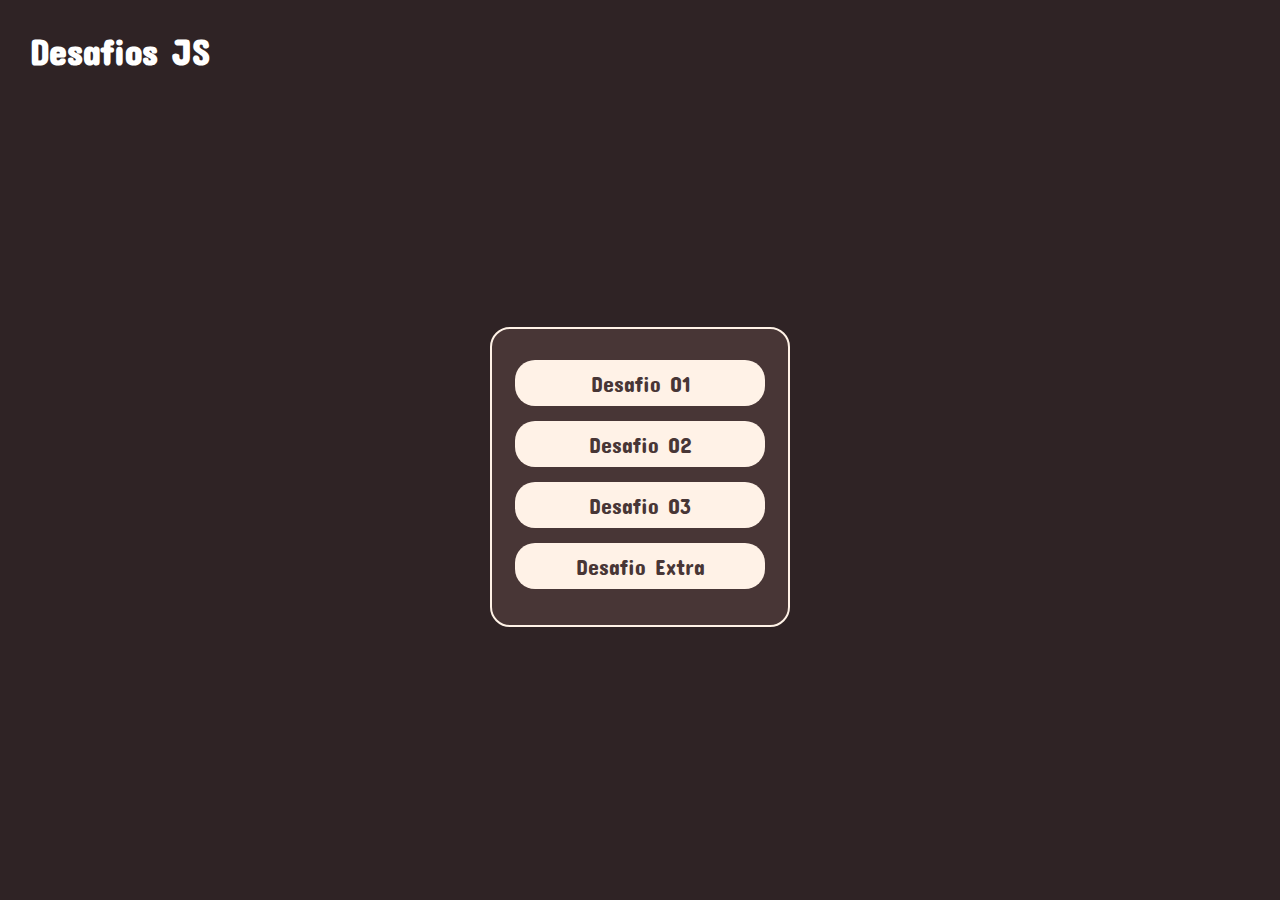
<file: index.html>
<!DOCTYPE html>
<html lang="pt-BR">
<head>
    <meta charset="UTF-8">
    <meta http-equiv="X-UA-Compatible" content="IE=edge">
    <meta name="viewport" content="width=device-width, initial-scale=1.0">

    <link rel="stylesheet" href="./CSS/style.css">
    <title>Desafio JS</title>
</head>
<body>
    <h1>Desafios JS</h1>
    <div class="content">
        <div class="container">
            <a href="./HTML/desafio-01.html" class="btn">Desafio 01</a>
            <a href="./HTML/desafio-02.html" class="btn">Desafio 02</a>
            <a href="./HTML/desafio-03.html" class="btn">Desafio 03</a>
            <a href="./HTML/desafio-extra.html" class="btn">Desafio Extra</a>
        </div>
    </div>
</body>
</html>
</file>
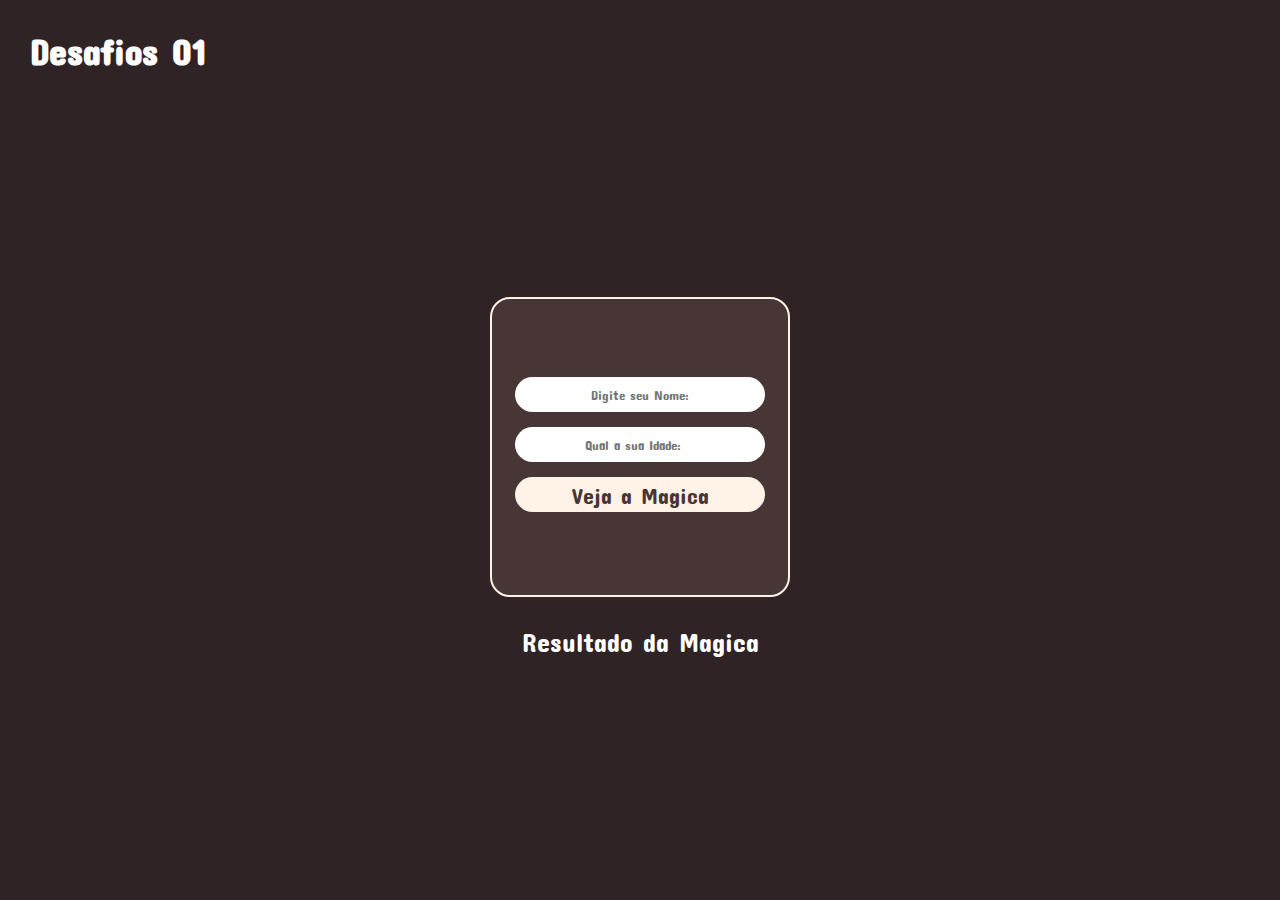
<file: HTML/desafio-01.html>
<!DOCTYPE html>
<html lang="pt-BR">
<head>
    <meta charset="UTF-8">
    <meta http-equiv="X-UA-Compatible" content="IE=edge">
    <meta name="viewport" content="width=device-width, initial-scale=1.0">

    <link rel="stylesheet" href="../CSS/style.css">
    <title>Desafio JS</title>
</head>
<body>
    <a href="../index.html"><h1>Desafios 01</h1></a> 
    <div class="content">
        <div class="container">
                <input type="text" id="name" name="name" placeholder="Digite seu Nome:" >
                <input type="number" id="idade" name="idade" placeholder="Qual a sua Idade:" >
                <input class="btn btn-form" type="submit" onclick="calculo()" value="Veja a Magica">
        </div>
        <p id="result">Resultado da Magica</p>
    </div>

    <script src="../JS/main.js"></script>
</body>
</html>
</file>
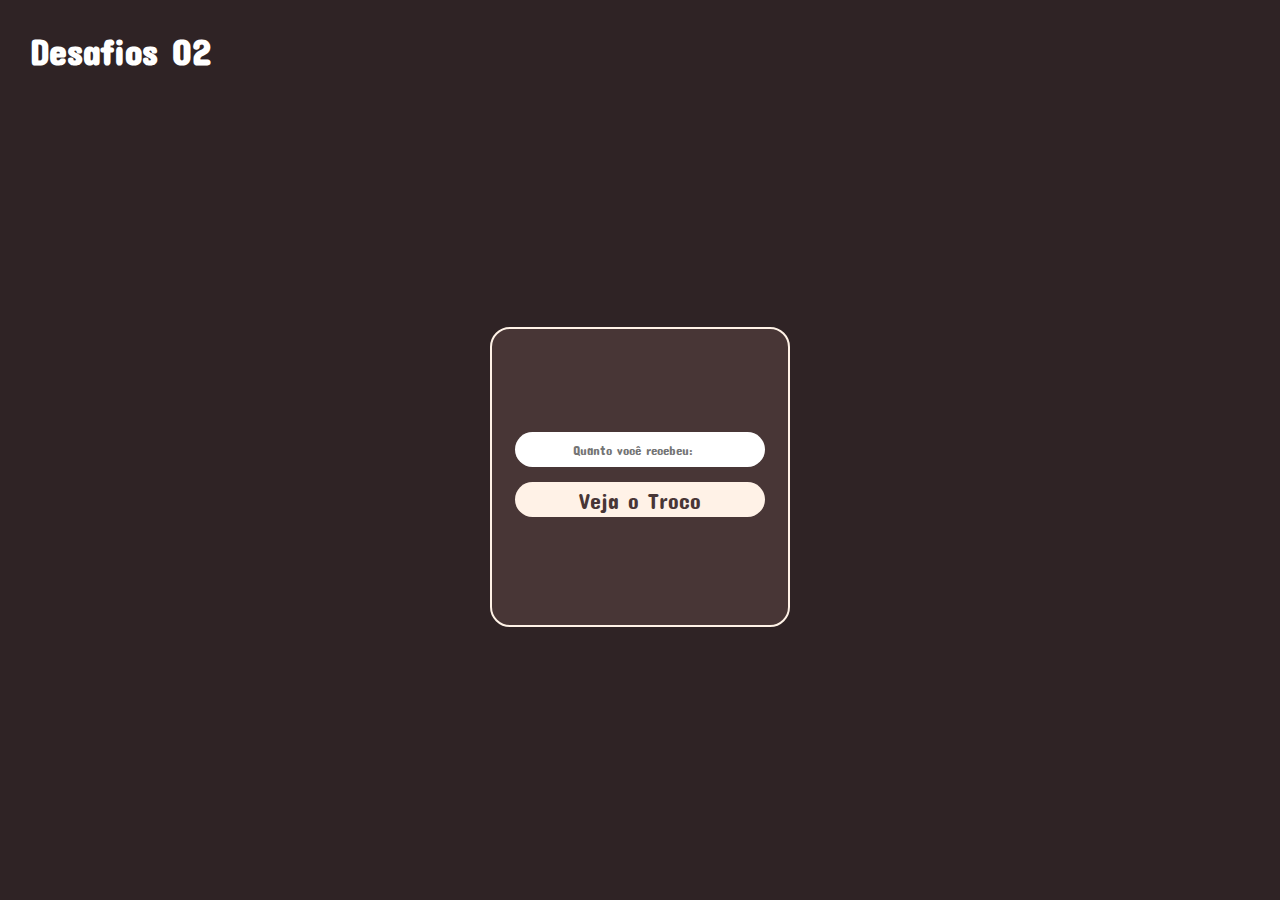
<file: HTML/desafio-02.html>
<!DOCTYPE html>
<html lang="pt-BR">
<head>
    <meta charset="UTF-8">
    <meta http-equiv="X-UA-Compatible" content="IE=edge">
    <meta name="viewport" content="width=device-width, initial-scale=1.0">

    <link rel="stylesheet" href="../CSS/style.css">
    <title>Desafio JS</title>
</head>
<body>
   <a href="../index.html"><h1>Desafios 02</h1></a> 
    <div class="content">
        <div class="container">
            <input type="number" id="idade" name="idade" placeholder="Quanto você recebeu:" >
            <input class="btn btn-form" type="submit" onclick="troco()" value="Veja o Troco">
        </div>
        <div id="res"></div>
    </div>
   
    <script src="../JS/main.js"></script>
</body>
</html>
</file>
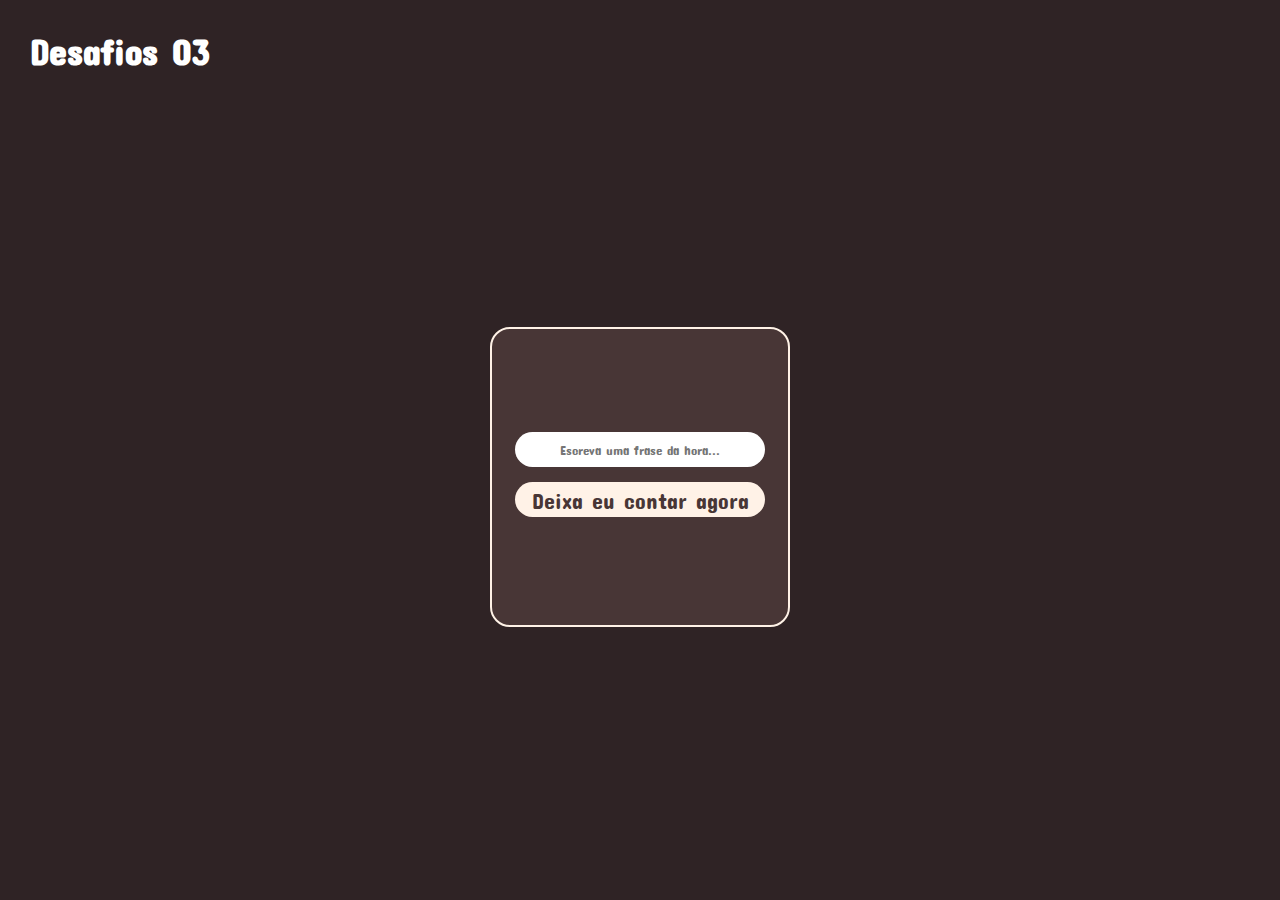
<file: HTML/desafio-03.html>
<!DOCTYPE html>
<html lang="pt-BR">
<head>
    <meta charset="UTF-8">
    <meta http-equiv="X-UA-Compatible" content="IE=edge">
    <meta name="viewport" content="width=device-width, initial-scale=1.0">

    <link rel="stylesheet" href="../CSS/style.css">
    <title>Desafio JS</title>
</head>
<body>
   <a href="../index.html"><h1>Desafios 03</h1></a> 
    <div class="content">
        <div class="container">
            <input type="text" id="text" name="text" placeholder="Escreva uma frase da hora..." >
            <input class="btn btn-form" type="submit" onclick="frase()" value="Deixa eu contar agora">
        </div>
        <div id="res"></div>
    </div>
   
    <script src="../JS/main.js"></script>
</body>
</html>
</file>
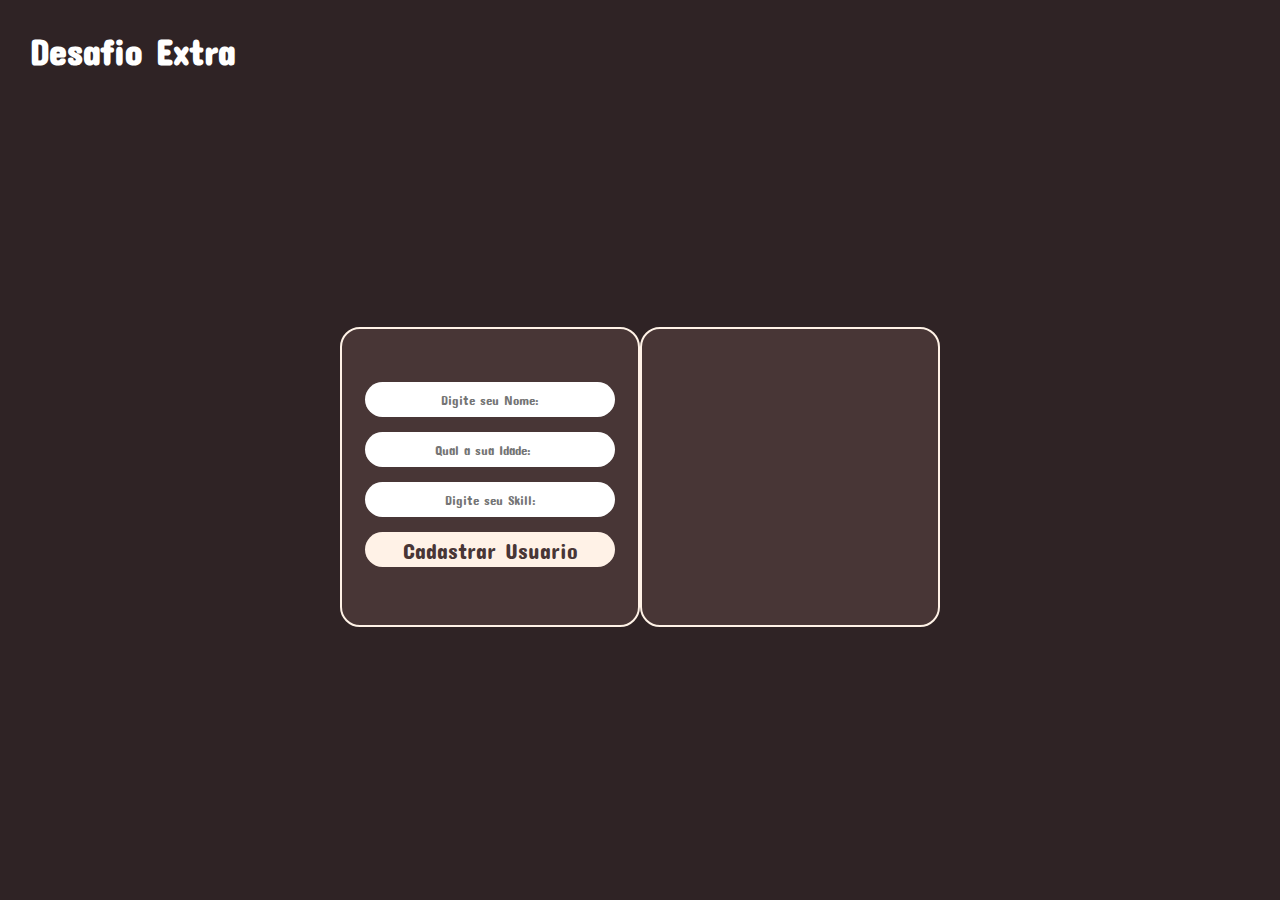
<file: HTML/desafio-extra.html>
<!DOCTYPE html>
<html lang="pt-BR">
<head>
    <meta charset="UTF-8">
    <meta http-equiv="X-UA-Compatible" content="IE=edge">
    <meta name="viewport" content="width=device-width, initial-scale=1.0">

    <link rel="stylesheet" href="../CSS/style.css">
    <title>Desafio JS</title>
</head>
<body>
    <a href="../index.html"><h1>Desafio Extra</h1></a> 
    <div id="base">
        <div class="content">
            <div class="container">
                    <input type="text" id="name" name="name" placeholder="Digite seu Nome:" >
                    <input type="number" id="idade" name="idade" placeholder="Qual a sua Idade:" >
                    <input type="text" id="skill" name="skill" placeholder="Digite seu Skill:" >
                    <input class="btn btn-form" type="submit" onclick="user()" value="Cadastrar Usuario">
            </div>
        </div>
        <div class="content ">
            <div class="container result">
                    <div id="obj"></div>
            </div>
        </div>
    </div>
    

    <script src="../JS/main.js"></script>
</body>
</html>
</file>
<file: CSS/style.css>
@import url('https://fonts.googleapis.com/css2?family=Concert+One&display=swap');
*{
    margin: 0;
    padding: 0;
    box-sizing: border-box;
}
body{
    background-color:#2F2325 ;   
}
h1, p{
    color: #ffff;
    margin-top: 30px;
    margin-left: 30px;
    font-family: 'Concert One', cursive;
    font-size: 36px;
}
p{
    margin-left: 0;
    font-size: 26px;
}
a{
    text-decoration: none;
}
#base{
    display: flex;
    align-items: center;
    justify-content: center;
}
.content{
    height: 90vh;
    display: flex;
    flex-direction: column;
    justify-content: center;
    align-items: center;
}
.container{
    width: 300px;
    height: 300px;

    background-color: #483636;
    border: solid 2px #FFF2E7;
    border-radius: 20px;
   display: flex;
   flex-direction: column;
   justify-content: center;
   align-items: center;
}
.result{
    overflow-y: auto;
    
}
.btn{
    border-radius: 20px;
    background-color: #FFF2E7;

    padding: 10px;
    margin-top: 5px;
    margin-bottom: 10px;
    width: 250px;

    text-align: center;
    text-decoration: none;
    font-family: 'Concert One', cursive;
    color: #483636;
    font-size: 22px;
}
.btn:hover{
    background-color: #f7d4b8;
    transform: translate(10px);
    transition: 0.5s;
}
.btn-form{
    padding: 0;
}
input{
    margin-top: 5px;
    margin-bottom: 10px;
    width: 250px;
    height: 35px;

    border-radius: 20px;
    border: none;

    font-family: 'Concert One', cursive;
    color: #483636;

    text-align: center;
}
input::placeholder{
    padding: 10px;
}
input:focus{
    outline: none;
}
#obj p{
    text-align: start;
    font-size: 16px;
    margin-top: 5px;
}
</file>
